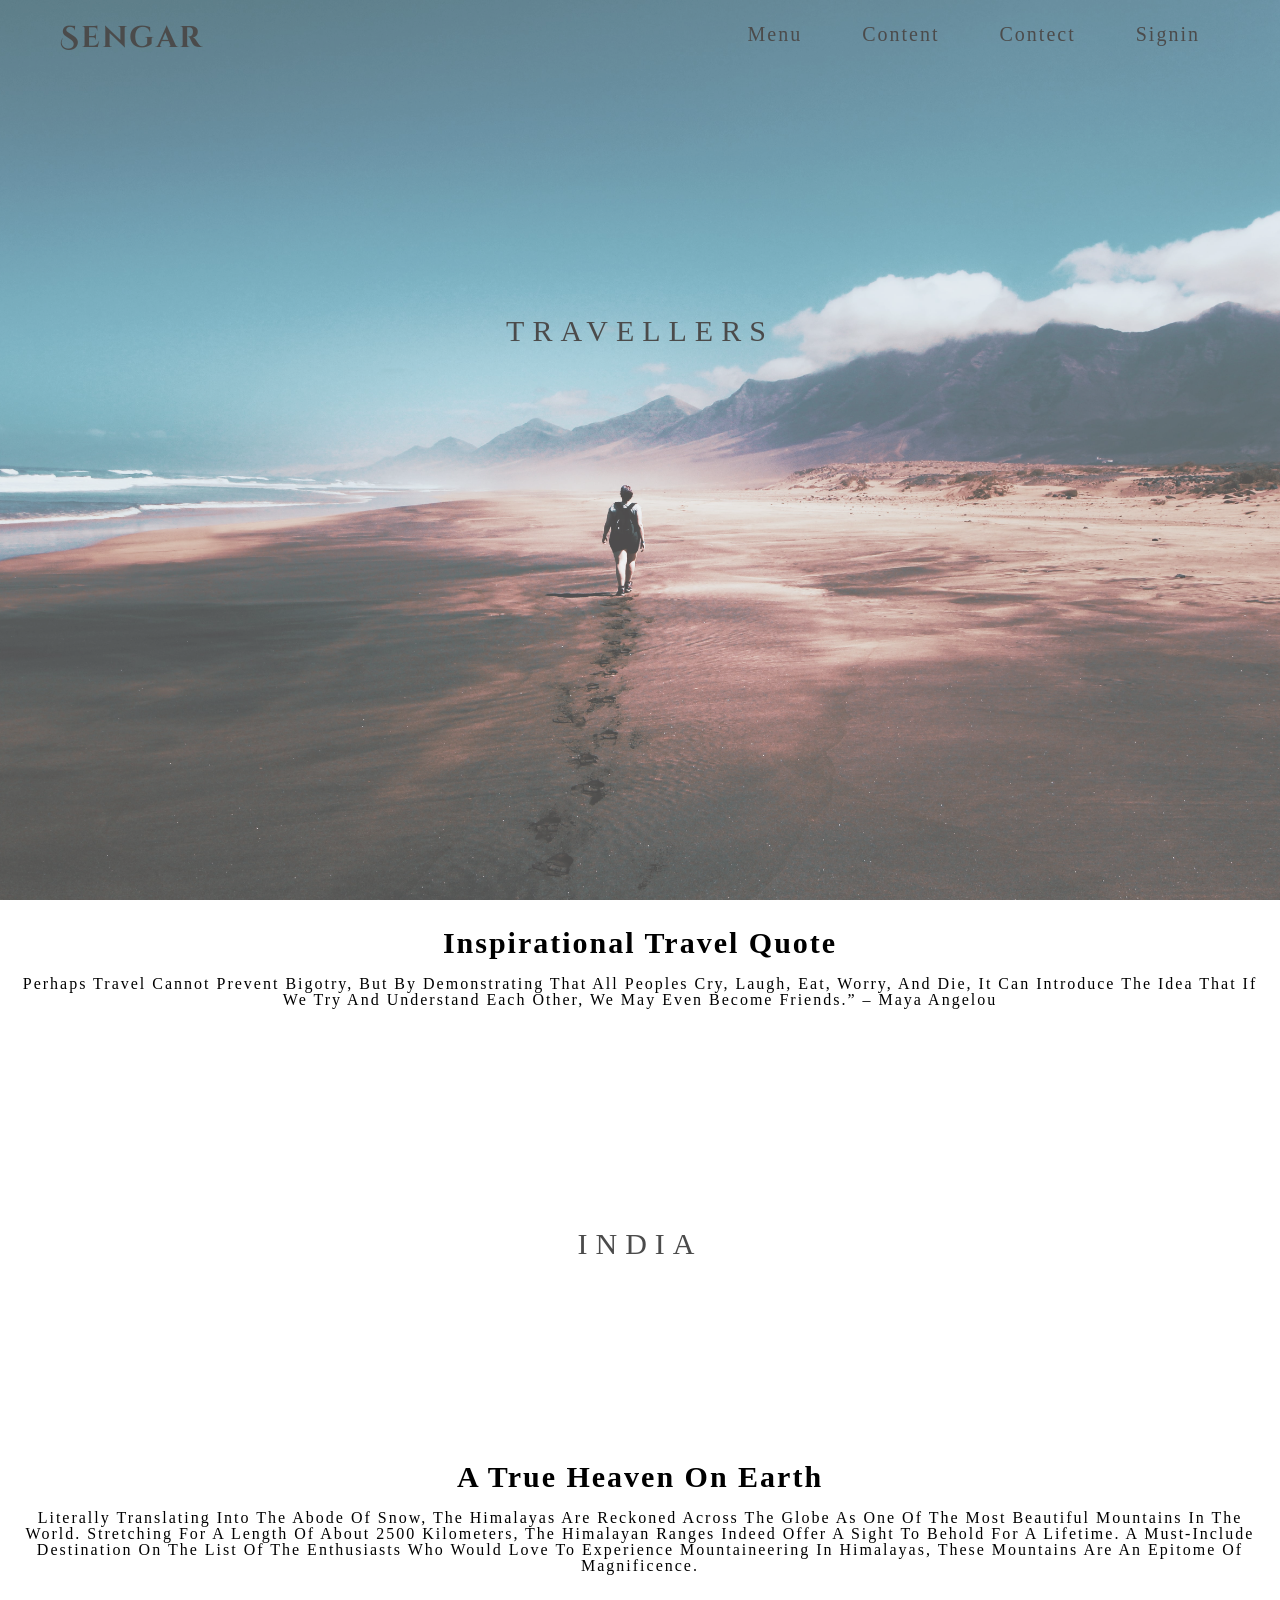
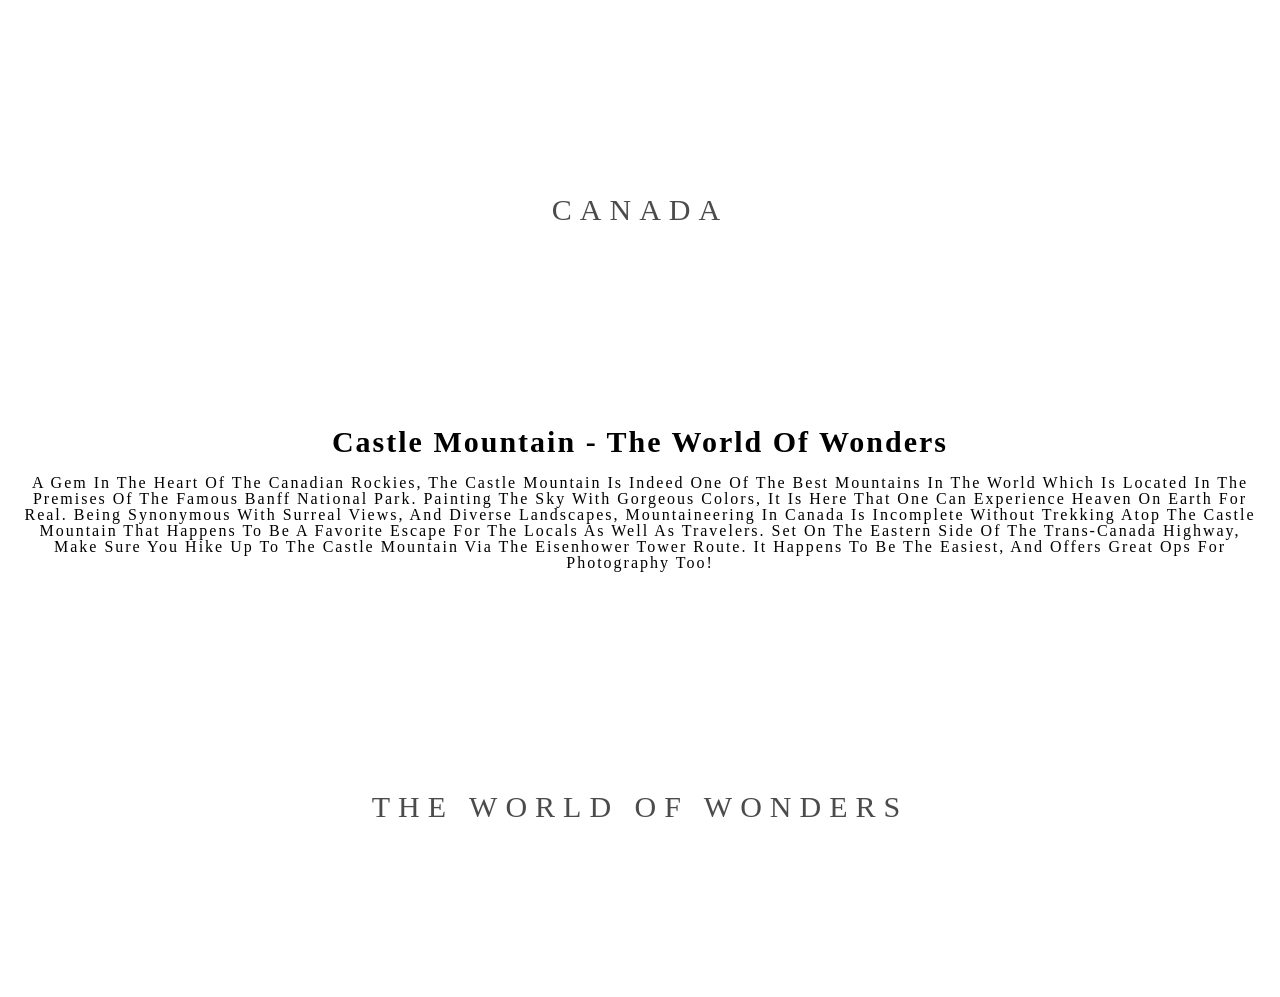
<file: index.html>
<!DOCTYPE html>
<html lang="en">

<head>
    <meta charset="UTF-8">
    <meta name="viewport" content="width=device-width, initial-scale=1.0">
    <title>parallex</title>
    <link rel="stylesheet" href="parallex.css">
</head>

<body>



    <div class="pimg1">
        <div class="ptext">
            <div class="nav-bar">

                <h1>sengar</h1>
                <div class="toggler">
                    <input type="checkbox" class="box">

                    <div class="ham">
                        <div></div>
                    </div>
                    <div class="menu">
                        <div>
                            <div>
                                <ul>

                                    <a href="#" class="meanu"> menu</a>
                                    <a href="#" class="meanu"> content </a>
                                    <a href="#" class="meanu"> contect </a>
                                    <a href="#" class="meanu"> signin </a>
                                </ul>
                            </div>
                        </div>
                    </div>

                </div>



            </div>


            <div class="border">
                <p>travellers</p>
            </div>

        </div>
    </div>
    <section class="section section-dark">
        <h2> inspirational travel quote</h2>
        <p>
            Perhaps travel cannot prevent bigotry, but by demonstrating that all peoples cry, laugh, eat, worry, and die, it can introduce the idea that if we try and understand each other, we may even become friends.” – Maya Angelou
        </p>
    </section>
    <div class="pimg2">
        <div class="ptext">
            <span class="border">
                <h5> india</h5>
            </span>
        </div>
    </div>
    <section class="section section-light">
        <h2>A True Heaven On Earth</h2>
        <p>
            Literally translating into the abode of snow, the Himalayas are reckoned across the globe as one of the most beautiful mountains in the world. Stretching for a length of about 2500 kilometers, the Himalayan Ranges indeed offer a sight to behold for a
            lifetime. A must-include destination on the list of the enthusiasts who would love to experience mountaineering in Himalayas, these mountains are an epitome of magnificence.</p>
    </section>
    <div class="pimg3">
        <div class="ptext">
            <span class="border">
               <h5>canada</h5>
            </span>
        </div>
    </div>
    <section class="section section-light">
        <h2>Castle Mountain - The World Of Wonders</h2>
        <p>
            A gem in the heart of the Canadian Rockies, the Castle Mountain is indeed one of the best mountains in the world which is located in the premises of the famous Banff National Park. Painting the sky with gorgeous colors, it is here that one can experience
            heaven on Earth for real. Being synonymous with surreal views, and diverse landscapes, mountaineering in Canada is incomplete without trekking atop the Castle Mountain that happens to be a favorite escape for the locals as well as travelers.
            Set on the eastern side of the Trans-Canada Highway, make sure you hike up to the Castle Mountain via the Eisenhower Tower route. It happens to be the easiest, and offers great ops for photography too! </p>
    </section>
    <div class="pimg4">
        <div class="ptext">
            <span class="border">
                <h5> The World Of Wonders</h5>
            </span>
        </div>
    </div>
    </div>
</body>

</html>
</file>
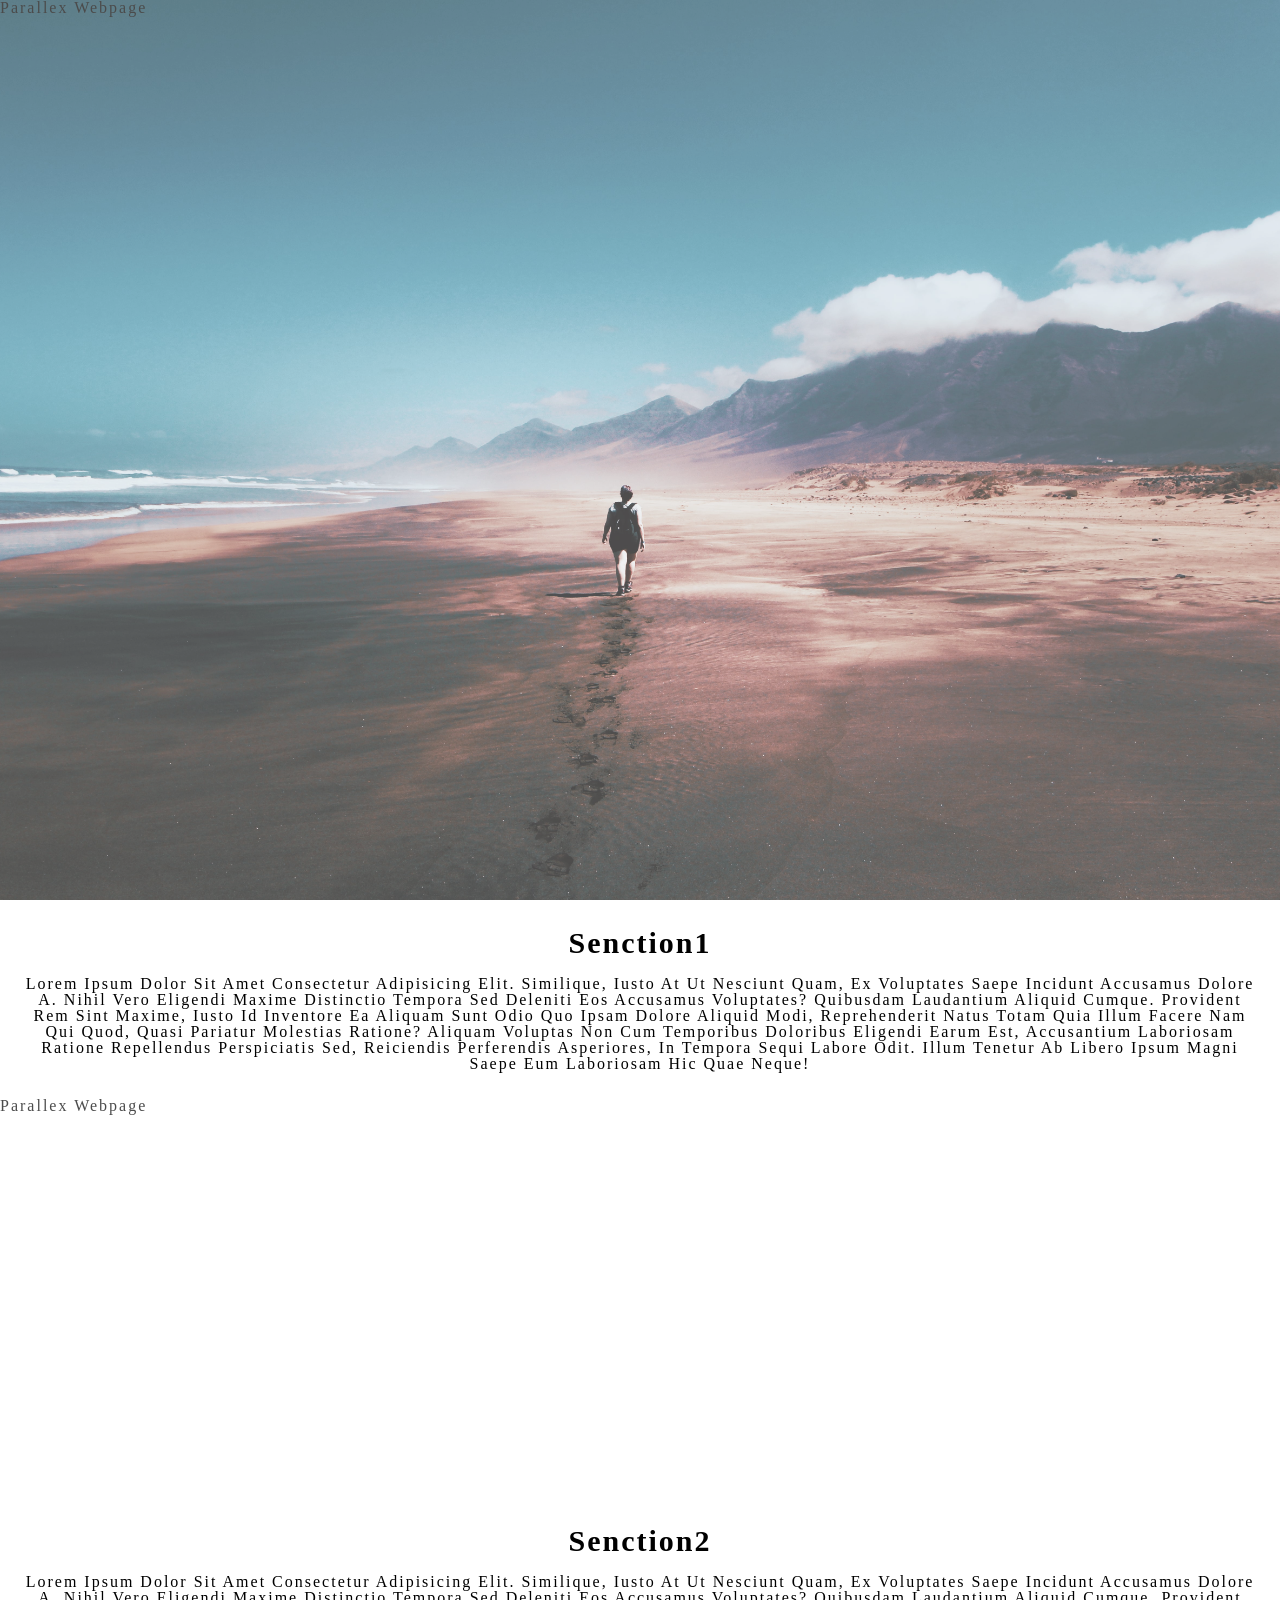
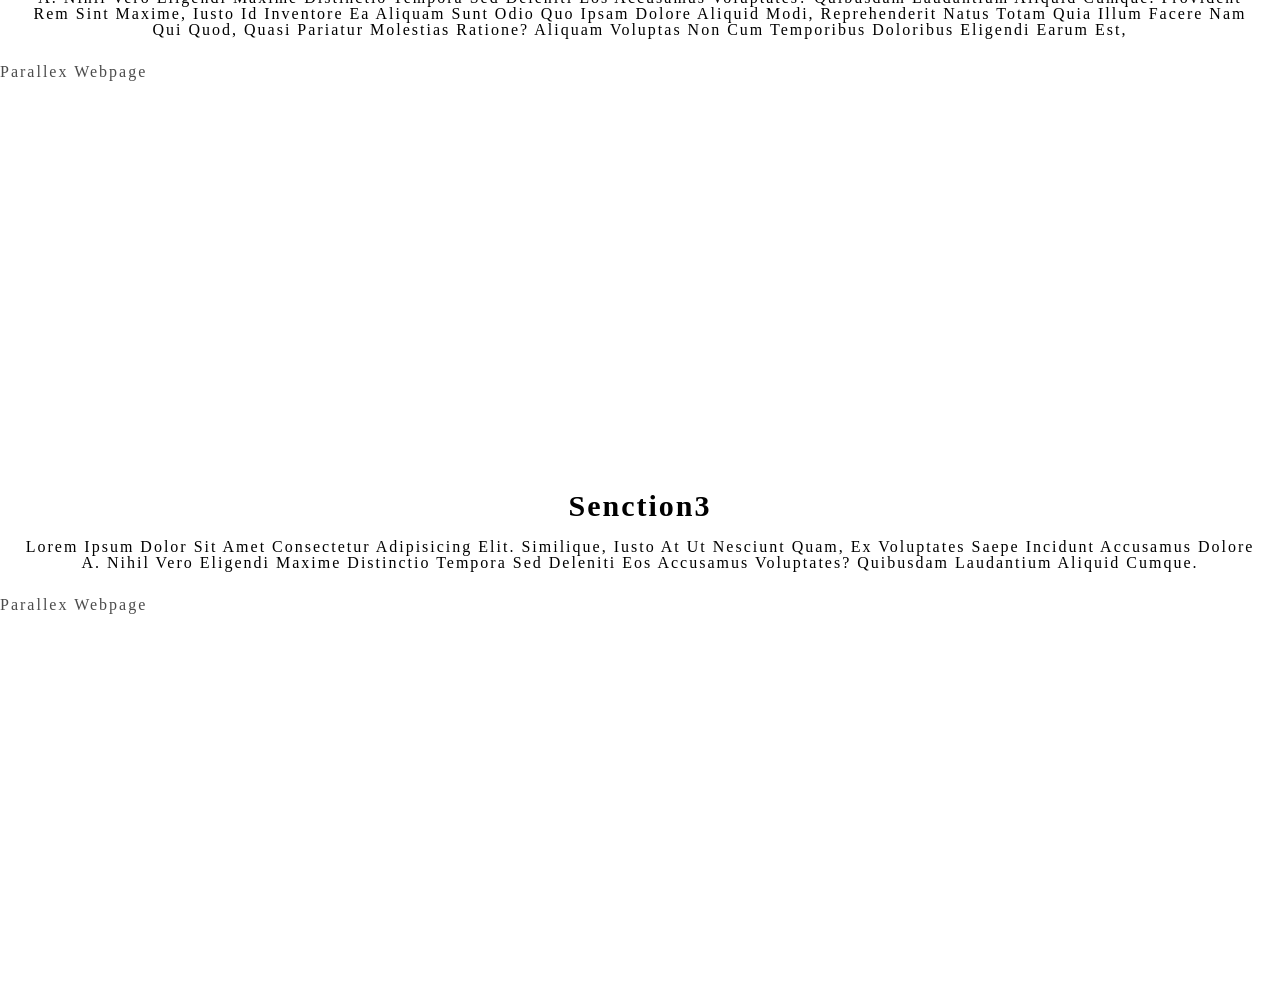
<file: index1.html>
<!DOCTYPE html>
<html lang="en">

<head>
    <meta charset="UTF-8">
    <meta name="viewport" content="width=device-width, initial-scale=1.0">
    <title>parallex</title>
    <link rel="stylesheet" href="parallex.css">
</head>

<body>
    <div class="pimg1">
        <div class="ptext">
            <span class="border">
                parallex webpage
            </span>
        </div>
    </div>
    <section class="section section-dark">
        <h2>senction1</h2>
        <p>
            Lorem ipsum dolor sit amet consectetur adipisicing elit. Similique, iusto at ut nesciunt quam, ex voluptates saepe incidunt accusamus dolore a. Nihil vero eligendi maxime distinctio tempora sed deleniti eos accusamus voluptates? Quibusdam laudantium aliquid
            cumque. Provident rem sint maxime, iusto id inventore ea aliquam sunt odio quo ipsam dolore aliquid modi, reprehenderit natus totam quia illum facere nam qui quod, quasi pariatur molestias ratione? Aliquam voluptas non cum temporibus doloribus
            eligendi earum est, accusantium laboriosam ratione repellendus perspiciatis sed, reiciendis perferendis asperiores, in tempora sequi labore odit. Illum tenetur ab libero ipsum magni saepe eum laboriosam hic quae neque!
        </p>
    </section>
    <div class="pimg2">
        <div class="ptext">
            <span class="border">
                parallex webpage
            </span>
        </div>
    </div>
    <section class="section section-light">
        <h2>senction2</h2>
        <p>
            Lorem ipsum dolor sit amet consectetur adipisicing elit. Similique, iusto at ut nesciunt quam, ex voluptates saepe incidunt accusamus dolore a. Nihil vero eligendi maxime distinctio tempora sed deleniti eos accusamus voluptates? Quibusdam laudantium aliquid
            cumque. Provident rem sint maxime, iusto id inventore ea aliquam sunt odio quo ipsam dolore aliquid modi, reprehenderit natus totam quia illum facere nam qui quod, quasi pariatur molestias ratione? Aliquam voluptas non cum temporibus doloribus
            eligendi earum est, </p>
    </section>
    <div class="pimg3">
        <div class="ptext">
            <span class="border">
                parallex webpage
            </span>
        </div>
    </div>
    <section class="section section-light">
        <h2>senction3</h2>
        <p>
            Lorem ipsum dolor sit amet consectetur adipisicing elit. Similique, iusto at ut nesciunt quam, ex voluptates saepe incidunt accusamus dolore a. Nihil vero eligendi maxime distinctio tempora sed deleniti eos accusamus voluptates? Quibusdam laudantium aliquid
            cumque. </p>
    </section>
    <div class="pimg4">
        <div class="ptext">
            <span class="border">
                parallex webpage
            </span>
        </div>
    </div>
</body>

</html>
</file>
<file: parallex.css>
@import url('https://fonts.googleapis.com/css2?family=Cinzel+Decorative:wght@700&display=swap');
body,
html {
    height: 100%;
    margin: 0;
    line-height: 1em;
    text-transform: capitalize;
    letter-spacing: 2px;
}

.box {
    display: none;
}

.nav-bar {
    width: 100%;
    height: fit-content;
    display: inline-flex;
}

.nav-bar h1 {
    font-size: 30px;
    font-family: 'Cinzel Decorative', cursive;
    text-align: left;
    padding: 10px;
    margin: 20px 50px;
    width: 50%;
}

ul {
    display: inline-flex;
    width: auto;
    margin-right: 50px;
}

ul a {
    margin: 10px 30px;
    text-decoration: none;
    color: rgb(0, 0, 0);
    font-size: 20px;
    cursor: pointer;
}

.meanu::after {
    content: '';
    width: 0;
    height: 2px;
    display: block;
    transition: width .6s;
    background: rgba(56, 55, 55, 0.973);
    margin: 3px 0;
}

.meanu:hover::after {
    width: 95%;
    transition: width .6s;
}

.pimg1 {
    background: url("pics/image2-min.jpg");
    min-height: 100%;
    position: relative;
    opacity: 0.70;
    background-position: center;
    background-repeat: no-repeat;
    background-size: cover;
    /* 
    fixed = prallex
    scroll = normal
    */
    background-attachment: fixed;
}

.pimg2 {
    background: url("pics/image3-min.jpg");
    min-height: 400px;
    position: relative;
    opacity: 0.70;
    background-position: center;
    background-repeat: no-repeat;
    background-size: cover;
    /* 
    fixed = prallex
    scroll = normal
    */
    background-attachment: fixed;
}

.pimg3 {
    background: url("pics/image4-min.jpg");
    min-height: 400px;
    position: relative;
    opacity: 0.70;
    background-position: center;
    background-repeat: no-repeat;
    background-size: cover;
    /* 
    fixed = prallex
    scroll = normal
    */
    background-attachment: fixed;
}

.pimg4 {
    background: url("pics/image2-min.jpg");
    min-height: 400px;
    position: relative;
    opacity: 0.70;
    background-position: center;
    background-repeat: no-repeat;
    background-size: cover;
    /* 
    fixed = prallex
    scroll = normal
    */
    background-attachment: fixed;
}

.border p {
    line-height: 50vh;
    text-align: center;
    width: 100%;
    font-size: 30px;
    letter-spacing: 8px;
    text-transform: uppercase;
}

.border h5 {
    position: absolute;
    top: 40%;
    left: 50%;
    width: 100%;
    text-align: center;
    font-size: 30px;
    letter-spacing: 8px;
    text-transform: uppercase;
    transform: translate(-50%, -50%);
    font-weight: 100;
}

.section {
    text-align: center;
    padding: 10px 20px;
}

.section-dark {
    color: rgb(0, 0, 0);
}

.section h2 {
    font-size: 30px;
}

@media screen and (max-width:800px) {
    .ham {
        position: absolute;
        cursor: pointer;
        right: 5%;
        top: 6%;
        transform: translate(-50%, -50%);
        z-index: 1;
        width: 20px;
        height: 20px;
        padding: 1rem;
        display: flex;
    }
    .box {
        display: flex;
        position: absolute;
        width: 50px;
        height: 50px;
        top: 6%;
        right: 5%;
        transform: translate(-50%, -50%);
        opacity: 0;
        cursor: pointer;
        z-index: 2;
    }
    .ham>div {
        position: relative;
        width: 100%;
        height: 2px;
        background-color: rgb(255, 251, 251);
        display: flex;
        align-items: center;
        justify-content: center;
        transition: all 0.6s ease;
    }
    .ham>div::before,
    .ham>div::after {
        content: '';
        position: absolute;
        z-index: 1;
        top: -10px;
        width: 100%;
        height: 2px;
        background: inherit;
    }
    .ham>div::after {
        top: 10px;
    }
    .box:checked+.ham>div {
        transform: rotate(135deg);
    }
    .box:checked+.ham>div::before,
    .box:checked+.ham>div::after {
        top: 0;
        transform: rotate(90deg);
    }
    .nav-bar .menu {
        position: fixed;
        top: 0;
        left: 0;
        width: 100%;
        height: 100%;
        overflow: hidden;
        display: flex;
        align-items: center;
        justify-content: center;
        visibility: hidden;
    }
    .nav-bar .menu>div {
        background: rgba(13, 192, 216, 0.397);
        border-radius: 40%;
        width: 200vw;
        height: 200vh;
        display: flex;
        flex: none;
        align-items: center;
        justify-content: center;
        transform: scale(0);
        transition: all 0.4s ease;
    }
    .nav-bar .menu>div>div {
        text-align: center;
        display: grid;
        color: rgb(204, 202, 202);
        max-width: 90vw;
        max-height: 100vh;
        opacity: 0;
        transition: opacity 1.4s ease;
    }
    .nav-bar .menu>div>div>ul>a {
        color: inherit;
        transition: color 0.4s ease;
    }
    .nav-bar .box:checked~.menu {
        visibility: visible;
    }
    .nav-bar .box:checked~.menu>div {
        transform: scale(1);
        transition-duration: 2s;
    }
    .nav-bar .menu>div>div {
        opacity: 1;
    }
    .nav-bar .box:checked~.menu>div>div>ul {
        opacity: 1;
    }
}

@media screen and (max-width:680px) {
    .section h2 {
        line-height: 5vh;
    }
}

@media screen and (max-width:600px) {
    .nav-bar .menu a {
        margin: 10px;
    }
    .section {
        padding: 0;
    }
}

@media screen and (max-width:433px) {
    ul {
        margin: 10px;
        display: grid;
        grid-row: auto;
    }
    .border h5 {
        line-height: 5vh;
    }
}

@media screen and (max-width:350px) {
    .nav-bar h1 {
        font-size: 25px;
    }
}

@media screen and (max-width:350px) {
    .nav-bar h1 {
        font-size: 20px;
    }
}

@media screen and (max-width:350px) {
    .nav-bar h1 {
        position: absolute;
        top: 34px;
        margin: 0;
        padding: 0;
        left: 20px;
        font-size: 20px;
    }
    .ham {
        width: 15px;
        height: 5px;
    }
}
</file>
